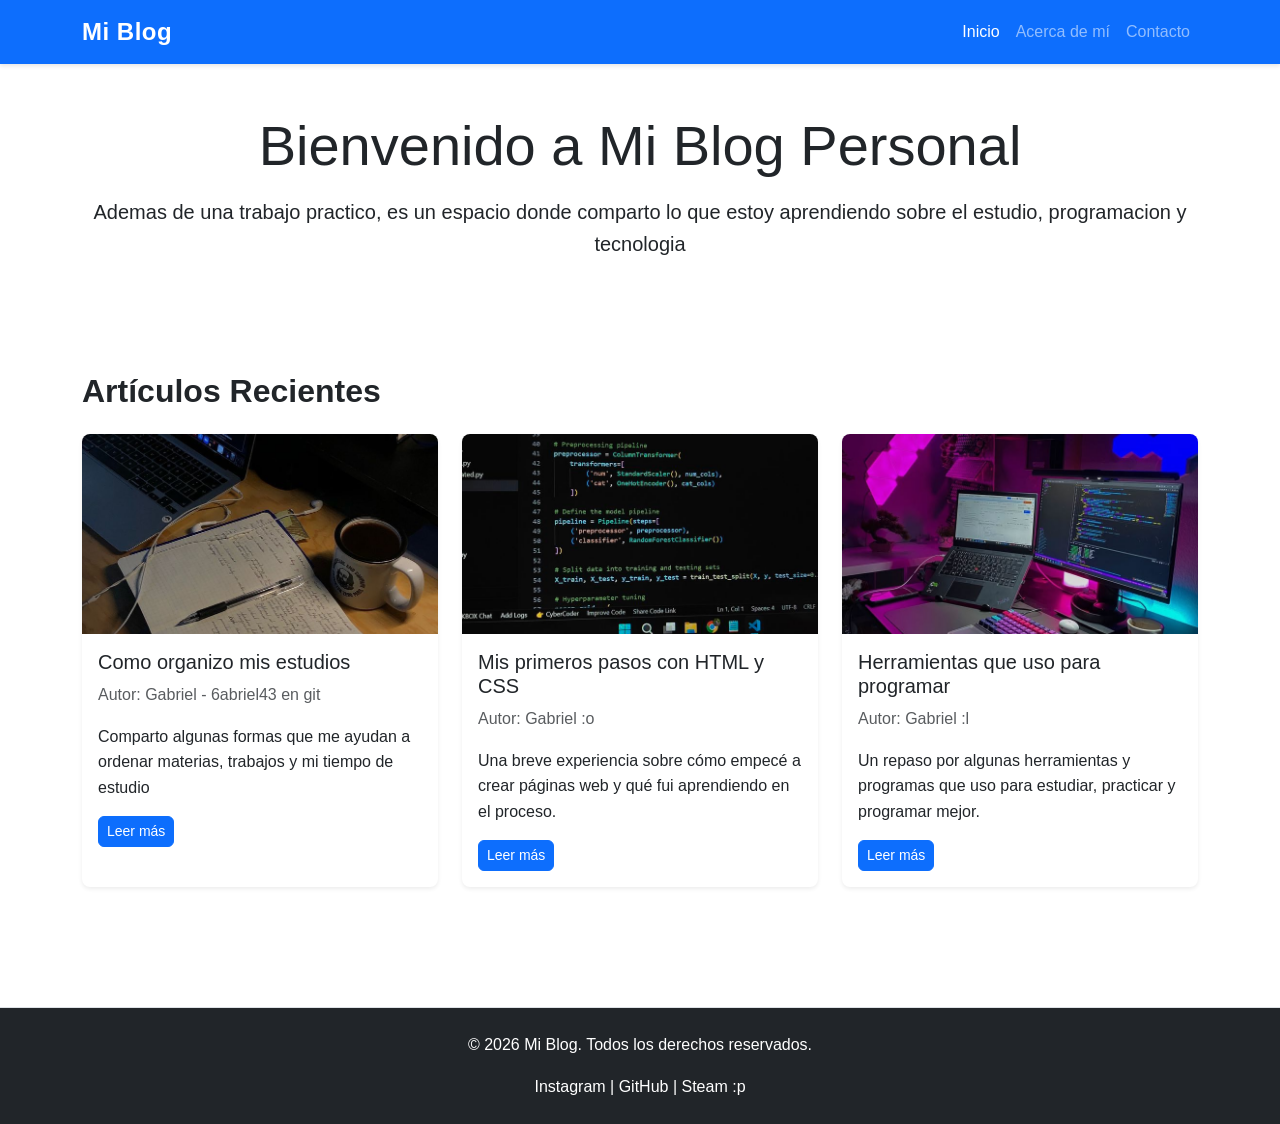
<file: index.html>
<!DOCTYPE html>
<html lang="es">

<head>
    <meta charset="UTF-8">
    <meta name="viewport" content="width=device-width, initial-scale=1.0">
    <title>Mi Blog Personal</title>
    <!-- FAVICON -->
    <link rel="icon" href="assets/images/favicon.ico">
    <!-- Bootstrap 5 CDN -->
    <link href="https://cdn.jsdelivr.net/npm/bootstrap@5.3.0/dist/css/bootstrap.min.css" rel="stylesheet">
    <!-- CSS personalizado -->
    <link rel="stylesheet" href="assets/styles.css">
</head>

<body>
    <!-- Navbar (COMPLETAR: agregar logo, links activos, menú colapsable) -->
    <nav class="navbar navbar-expand-md navbar-dark bg-primary sticky-top">
        <div class="container">
            <a class="navbar-brand fw-bold" href="index.html">Mi Blog</a>
            <button class="navbar-toggler" type="button" data-bs-toggle="collapse" data-bs-target="#navbarMenu" aria-controls="navbarMenu" aria-expanded="false" aria-label="Abrir menú de navegación">
    <span class="navbar-toggler-icon"></span>
</button>

            <div class="collapse navbar-collapse" id="navbarMenu">
                <ul class="navbar-nav ms-auto">
                    <li class="nav-item">
                        <a class="nav-link active" aria-current="page" href="index.html">Inicio</a>
                    </li>
                    <li class="nav-item">
                        <a class="nav-link" href="about.html">Acerca de mí</a>
                    </li>
                    <li class="nav-item">
                        <a class="nav-link" href="contact.html">Contacto</a>
                    </li>
                </ul>
            </div>
        </div>
    </nav>

    <!-- Hero section -->
    <header class="bg-gradient text-dark py-5">
        <div class="container text-center">
            <h1 class="display-4">Bienvenido a Mi Blog Personal</h1>
            <p class="lead">Ademas de una trabajo practico, es un espacio donde comparto lo que estoy aprendiendo sobre el estudio, programacion y tecnologia</p>
        </div>
    </header>

    <!-- Main: listado de artículos -->
    <main class="py-5">
        <div class="container">
            <h2 class="mb-4">Artículos Recientes</h2>

            <!-- Grid de tarjetas (COMPLETAR: 3+ artículos) -->
            <div class="row">
                <div class="col-md-4 mb-4">
                    <div class="card h-100 shadow-sm">
                        <img src="assets/images/article-1.jpg" class="card-img-top" alt="Artículo 1">
                        <div class="card-body">
                            <h5 class="card-title">Como organizo mis estudios</h5>
                            <p class="card-text text-muted">Autor: Gabriel - 6abriel43 en git </p>
                            <p class="card-text">Comparto algunas formas que me ayudan a ordenar materias, trabajos y mi tiempo de estudio
                            </p>
                            <a href="#" class="btn btn-primary btn-sm">Leer más</a>
                        </div>
                    </div>
                </div>
                <!-- TODO: agregar 2 más -->
                <div class="col-12 col-md-4 mb-4">
                    <div class="card h-100 shadow-sm">
                        <img src="assets/images/article-2.jpg" class="card-img-top" alt="Pantalla con código HTML y CSS">
                        <div class="card-body">
                            <h5 class="card-title">Mis primeros pasos con HTML y CSS</h5>
                            <p class="card-text text-muted">Autor: Gabriel :o</p>
                            <p class="card-text">
                                Una breve experiencia sobre cómo empecé a crear páginas web y qué fui aprendiendo en el proceso.
                            </p>
                            <a href="#" class="btn btn-primary btn-sm">Leer más</a>
                        </div>
                    </div>
                </div>
                <div class="col-12 col-md-4 mb-4">
                    <div class="card h-100 shadow-sm">
                        <img src="assets/images/article-3.jpg" class="card-img-top" alt="Escritorio con herramientas de programación">
                        <div class="card-body">
                            <h5 class="card-title">Herramientas que uso para programar</h5>
                            <p class="card-text text-muted">Autor: Gabriel :l</p>
                            <p class="card-text">
                                Un repaso por algunas herramientas y programas que uso para estudiar, practicar y programar mejor.
                            </p>
                            <a href="#" class="btn btn-primary btn-sm">Leer más</a>
                        </div>
                    </div>
                </div>
            </div>
        </div>
    </main>

    <!-- Footer -->
    <footer class="bg-dark text-white py-4 mt-5">
        <div class="container text-center">
            <p>&copy; 2026 Mi Blog. Todos los derechos reservados.</p>
            <!-- TODO: agregar redes sociales -->
            <p class="mb-0">
                <a href="#" class="text-white">Instagram</a> |
                <a href="#" class="text-white">GitHub</a> |
                <a href="#" class="text-white">Steam :p</a>
            </p>
        </div>
    </footer>

    <!-- Bootstrap JS -->
    <script src="https://cdn.jsdelivr.net/npm/bootstrap@5.3.0/dist/js/bootstrap.bundle.min.js"></script>
</body>

</html>
</file>
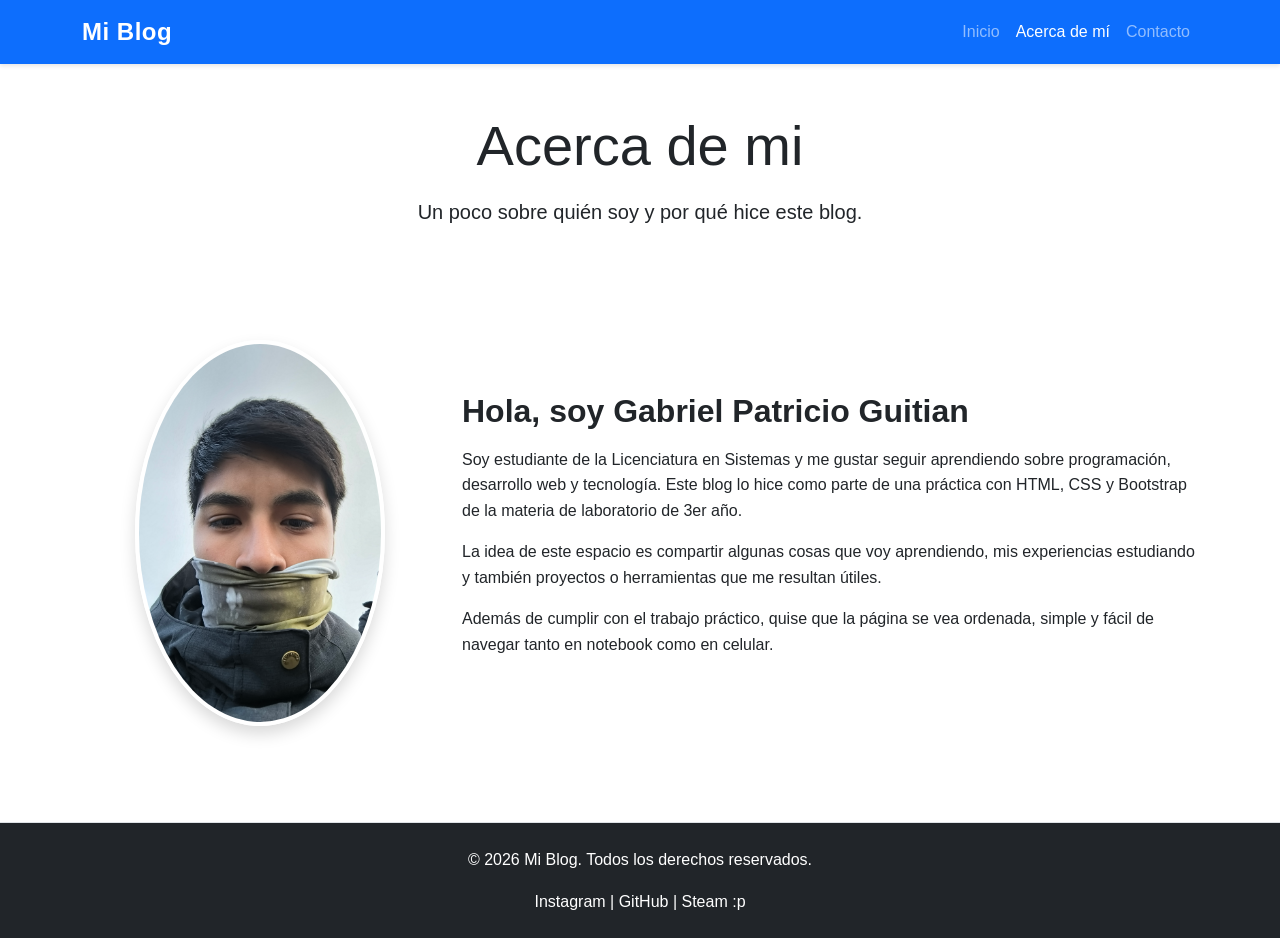
<file: about.html>
<!DOCTYPE html>
<html lang="es">

<head>
    <meta charset="UTF-8">
    <meta name="viewport" content="width=device-width, initial-scale=1.0">
    <title>Acerca de mi - Mi Blog Personal</title>
    <!-- FAVICON -->
    <link rel="icon" href="assets/images/favicon.ico">
    <!-- Bootstrap 5 CDN -->
    <link href="https://cdn.jsdelivr.net/npm/bootstrap@5.3.0/dist/css/bootstrap.min.css" rel="stylesheet">
    <!-- CSS personalizado -->
    <link rel="stylesheet" href="assets/styles.css">
</head>

<body>
    <!-- Navbar (COMPLETAR: agregar logo, links activos, menú colapsable) -->
    <nav class="navbar navbar-expand-md navbar-dark bg-primary sticky-top">
        <div class="container">
            <a class="navbar-brand fw-bold" href="index.html">Mi Blog</a>

            <!-- TODO: agregar toggler y nav-items -->
            <button class="navbar-toggler" type="button" data-bs-toggle="collapse" data-bs-target="#navbarMenu" aria-controls="navbarMenu" aria-expanded="false" aria-label="Abrir menú de navegación">
                <span class="navbar-toggler-icon"></span>
            </button>

            <div class="collapse navbar-collapse" id="navbarMenu">
                <ul class="navbar-nav ms-auto">
                    <li class="nav-item">
                        <a class="nav-link" href="index.html">Inicio</a>
                    </li>
                    <li class="nav-item">
                        <a class="nav-link active" aria-current="page" href="about.html">Acerca de mí</a>
                    </li>
                    <li class="nav-item">
                        <a class="nav-link" href="contact.html">Contacto</a>
                    </li>
                </ul>
            </div>
        </div>
    </nav>

    <!-- Hero section -->
    <header class="bg-gradient text-dark py-5">
        <div class="container text-center">
            <h1 class="display-4">Acerca de mi</h1>
            <p class="lead">Un poco sobre quién soy y por qué hice este blog.</p>
        </div>
    </header>

    <main class="py-5">
        <div class="container">
            <div class="row align-items-center g-4">
                <div class="col-12 col-md-4 text-center">
                    <img src="assets/images/avatar.jpg" alt="Foto o avatar del autor del blog" class="img-fluid rounded-circle shadow profile-img">
                </div>
                <div class="col-12 col-md-8">
                    <h2>Hola, soy Gabriel Patricio Guitian</h2>
                    <p>
                        Soy estudiante de la Licenciatura en Sistemas y me gustar seguir aprendiendo sobre programación, desarrollo web y tecnología. Este blog lo hice como parte de una práctica con HTML, CSS y Bootstrap de la materia de laboratorio de 3er año.
                    </p>
                    <p>
                        La idea de este espacio es compartir algunas cosas que voy aprendiendo, mis experiencias estudiando y también proyectos o herramientas que me resultan útiles.
                    </p>
                    <p>
                        Además de cumplir con el trabajo práctico, quise que la página se vea ordenada, simple y fácil de navegar tanto en notebook como en celular.
                    </p>
                </div>
            </div>
        </div>
    </main>

    <!-- Footer -->
    <footer class="bg-dark text-white py-4 mt-5">
        <div class="container text-center">
            <p>&copy; 2026 Mi Blog. Todos los derechos reservados.</p>
            <!-- TODO: agregar redes sociales -->
            <p class="mb-0">
                <a href="#" class="text-white">Instagram</a> |
                <a href="#" class="text-white">GitHub</a> |
                <a href="#" class="text-white">Steam :p</a>
            </p>
        </div>
    </footer>

    <!-- Bootstrap JS -->
    <script src="https://cdn.jsdelivr.net/npm/bootstrap@5.3.0/dist/js/bootstrap.bundle.min.js"></script>
</body>

</html>
</file>
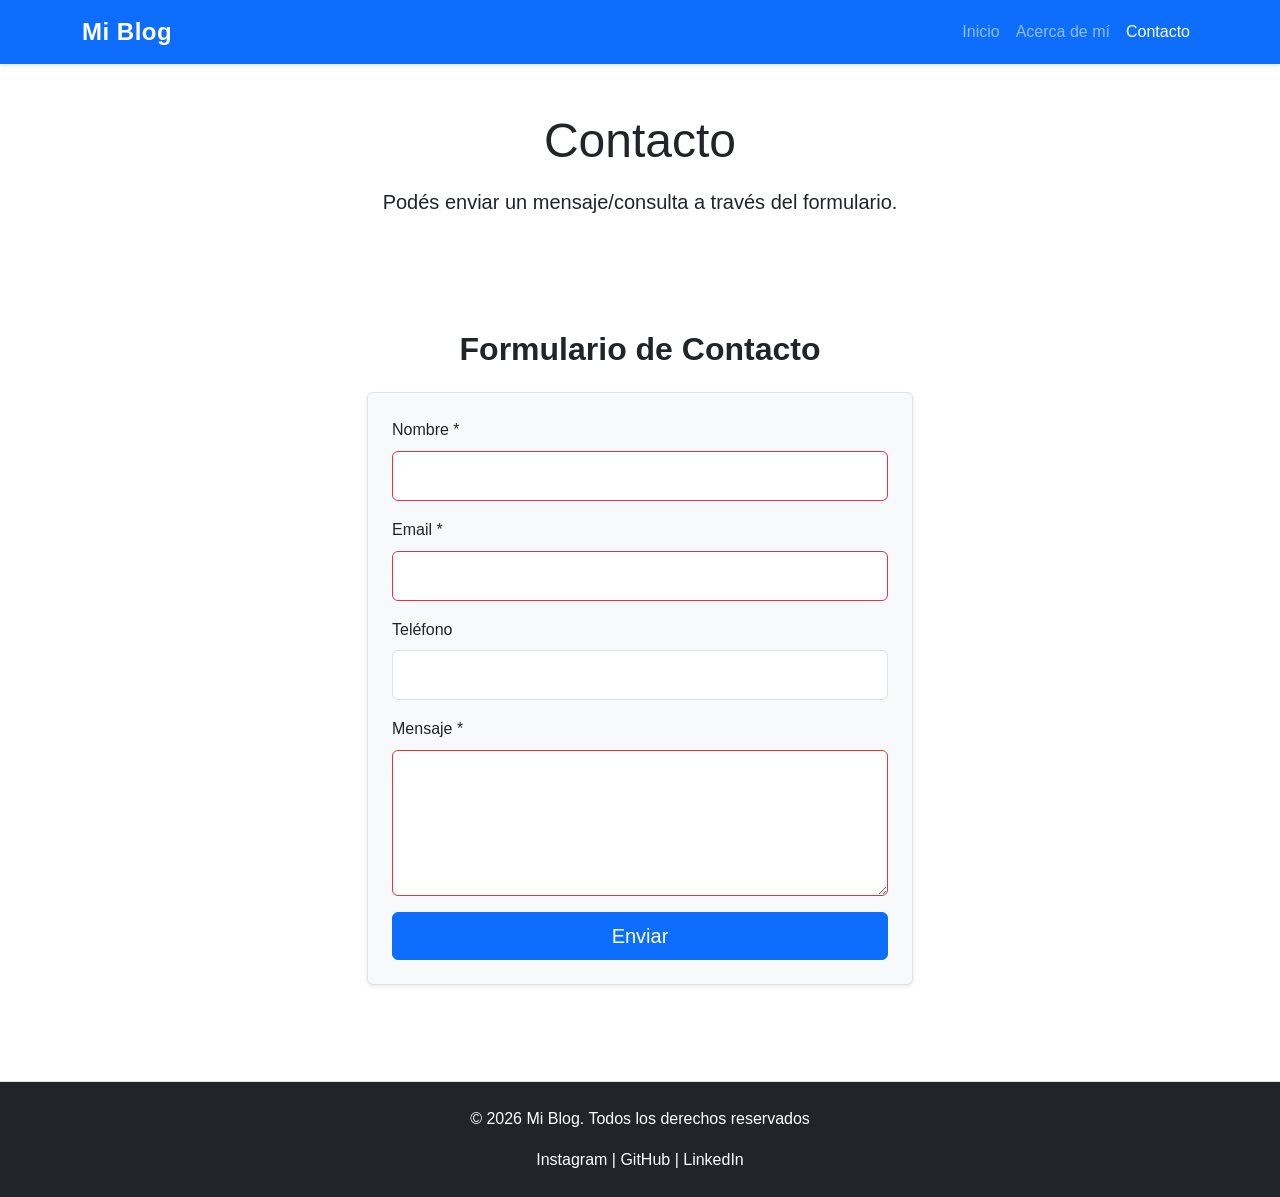
<file: contact.html>
<!DOCTYPE html>
<html lang="es">

<head>
    <meta charset="UTF-8">
    <meta name="viewport" content="width=device-width, initial-scale=1.0">
    <title>Contacto - Mi Blog Personal</title>
    <link rel="icon" href="assets/images/favicon.ico">
    <link href="https://cdn.jsdelivr.net/npm/bootstrap@5.3.0/dist/css/bootstrap.min.css" rel="stylesheet">
    <link rel="stylesheet" href="assets/styles.css">
</head>

<body>
    <!-- Navbar -->
    <nav class="navbar navbar-expand-md navbar-dark bg-primary sticky-top">
        <div class="container">
            <a class="navbar-brand fw-bold" href="index.html">Mi Blog</a>

            <button class="navbar-toggler" type="button" data-bs-toggle="collapse" data-bs-target="#navbarMenu" aria-controls="navbarMenu" aria-expanded="false" aria-label="Abrir menú de navegación">
                <span class="navbar-toggler-icon"></span>
            </button>

            <div class="collapse navbar-collapse" id="navbarMenu">
                <ul class="navbar-nav ms-auto">
                    <li class="nav-item">
                        <a class="nav-link" href="index.html">Inicio</a>
                    </li>
                    <li class="nav-item">
                        <a class="nav-link" href="about.html">Acerca de mí</a>
                    </li>
                    <li class="nav-item">
                        <a class="nav-link active" aria-current="page" href="contact.html">Contacto</a>
                    </li>
                </ul>
            </div>
        </div>
    </nav>

    <header class="bg-gradient text-dark py-5">
        <div class="container text-center">
            <h1 class="display-5">Contacto</h1>
            <p class="lead">Podés enviar un mensaje/consulta a través del formulario.</p>
        </div>
    </header>

    <!-- Formulario de contacto -->
    <main class="py-5">
        <div class="container">
            <div class="row justify-content-center">
                <div class="col-12 col-md-8 col-lg-6">
                    <h2 class="mb-4 text-center">Formulario de Contacto</h2>

                    <form action="#" method="post" class="p-4 border rounded bg-light shadow-sm">
                        <!-- Campo nombre (COMPLETAR: validación) -->
                        <div class="mb-3">
                            <label for="name" class="form-label">Nombre *</label>
                            <input type="text" class="form-control" id="name" name="name" required>
                        </div>

                        <!-- Campo email (COMPLETAR) -->
                        <div class="mb-3">
                            <label for="email" class="form-label">Email *</label>
                            <input type="email" class="form-control" id="email" name="email" required>
                        </div>

                        <!-- Campo teléfono (COMPLETAR: opcional) -->
                        <div class="mb-3">
                            <label for="phone" class="form-label">Teléfono</label>
                            <input type="tel" class="form-control" id="phone" name="phone">
                        </div>

                        <!-- Campo mensaje (COMPLETAR: minlength) -->
                        <div class="mb-3">
                            <label for="message" class="form-label">Mensaje *</label>
                            <textarea class="form-control" id="message" name="message" rows="5" required minlength="10"></textarea>
                        </div>

                        <!-- Botón submit -->
                        <button type="submit" class="btn btn-primary btn-lg w-100">Enviar</button>
                    </form>
                </div>
            </div>
        </div>
    </main>

    <!-- Footer -->
    <footer class="bg-dark text-white py-4 mt-5">
        <div class="container text-center">
            <p>&copy; 2026 Mi Blog. Todos los derechos reservados</p>
            <p class="mb-0">
                <a href="#" class="text-white">Instagram</a> |
                <a href="#" class="text-white">GitHub</a> |
                <a href="#" class="text-white">LinkedIn</a>
            </p>
        </div>
    </footer>

    <script src="https://cdn.jsdelivr.net/npm/bootstrap@5.3.0/dist/js/bootstrap.bundle.min.js"></script>
</body>

</html>
</file>
<file: assets/styles.css>
/* ===== Variables CSS ===== */

:root {
    --primary-color: #0d6efd;
    --text-color: #212529;
    --light-bg: #f8f9fa;
    --border-color: #dee2e6;
}


/* ===== Reset y base ===== */

* {
    margin: 0;
    padding: 0;
    box-sizing: border-box;
}

html {
    scroll-behavior: smooth;
}

body {
    font-family: -apple-system, BlinkMacSystemFont, 'Segoe UI', Roboto, 'Helvetica Neue', Arial, sans-serif;
    line-height: 1.6;
    color: var(--text-color);
    background-color: #fff;
}


/* ===== Tipografía ===== */

h1,
h2,
h3 {
    font-weight: 600;
    margin-bottom: 1rem;
}

a {
    text-decoration: none;
    transition: all 0.3s ease;
}


/* ===== Navbar ===== */

.navbar {
    box-shadow: 0 2px 4px rgb(0 0 0 / 10%);
}

.navbar-brand {
    font-size: 1.5rem;
    letter-spacing: 0.5px;
}

.navbar-brand:hover {
    opacity: 0.8;
}


/* ===== Hero Section ===== */

.bg-gradient {
    background: linear-gradient(135deg, #667eea 0%, #764ba2 100%);
}


/* ===== Cards ===== */

.card {
    border: none;
    border-radius: 8px;
    transition: transform 0.3s ease, box-shadow 0.3s ease;
}

.card:hover {
    transform: translateY(-5px);
    box-shadow: 0 8px 16px rgb(0 0 0 / 15%) !important;
}

.card-img-top {
    height: 200px;
    object-fit: cover;
    border-radius: 8px 8px 0 0;
}

.profile-img {
    max-width: 250px;
    border: 4px solid #fff;
}


/* ===== Botones ===== */

.btn {
    border-radius: 6px;
    font-weight: 500;
    transition: all 0.3s ease;
}

.btn-primary {
    background-color: var(--primary-color);
    border-color: var(--primary-color);
}

.btn-primary:hover {
    background-color: #0b5ed7;
    border-color: #0b5ed7;
    transform: translateY(-2px);
    box-shadow: 0 4px 8px rgb(13 110 253 / 30%);
}


/* ===== Formulario ===== */

.form-control {
    border: 1px solid var(--border-color);
    border-radius: 6px;
    padding: 0.75rem;
    transition: border-color 0.3s ease, box-shadow 0.3s ease;
}

.form-control:focus {
    border-color: var(--primary-color);
    box-shadow: 0 0 0 0.2rem rgb(13 110 253 / 25%);
}


/* Validación HTML5: estilos :valid e :invalid */

input[required]:valid,
textarea[required]:valid {
    border-color: #198754;
    background-image: url("data:image/svg+xml,%3csvg xmlns='http://www.w3.org/2000/svg' viewBox='0 0 8 8'%3e%3cpath fill='%23198754' d='M.5 4.5L2 3l1-1 1 1 2-2 1 1-3 3-1 1-1-1-1-1z'/%3e%3c/svg%3e");
    background-repeat: no-repeat;
    background-position: right calc(0.375em + 0.1875rem) center;
    background-size: calc(0.75em + 0.375rem) calc(0.75em + 0.375rem);
    padding-right: calc(1.5em + 0.75rem);
}

input[required]:invalid,
textarea[required]:invalid {
    border-color: #dc3545;
    background-image: url("data:image/svg+xml,%3csvg xmlns='http://www.w3.org/2000/svg' viewBox='0 0 12 12' width='12' height='12' fill='none' stroke='%23dc3545' viewBox='0 0 12 12'%3e%3ccircle cx='6' cy='6' r='4.5'/%3e%3cpath stroke-linejoin='round' d='M5.8 3.6h.4L6 6.9h-.4z'/%3e%3ccircle cx='6' cy='8.2' r='.6' fill='%23dc3545' stroke='none'/%3e%3c/svg%3e");
    background-repeat: no-repeat;
    background-position: right calc(0.375em + 0.1875rem) center;
    background-size: calc(0.75em + 0.375rem) calc(0.75em + 0.375rem);
    padding-right: calc(1.5em + 0.75rem);
}


/* ===== Footer ===== */

footer {
    margin-top: auto;
    border-top: 1px solid var(--border-color);
}

footer a {
    color: #adb5bd;
}


/* ===== Accesibilidad ===== */

a:focus,
button:focus,
input:focus,
textarea:focus {
    outline: 2px solid var(--primary-color);
    outline-offset: 2px;
}

footer a:hover {
    color: white;
}


/* ===== Responsive ===== */

@media (width <=768px) {
    h1 {
        font-size: 2rem;
    }

    .navbar-brand {
        font-size: 1.2rem;
    }

    .card {
        margin-bottom: 1.5rem;
    }

    .btn-lg {
        padding: 0.75rem 1.5rem;
        font-size: 1rem;
    }

    .profile-img {
        max-width: 180px;
    }
}


/* Skip to main content link */

.skip-link {
    position: absolute;
    top: -40px;
    left: 0;
    background: var(--primary-color);
    color: white;
    padding: 8px;
    text-decoration: none;
}

.skip-link:focus {
    top: 0;
}
</file>
